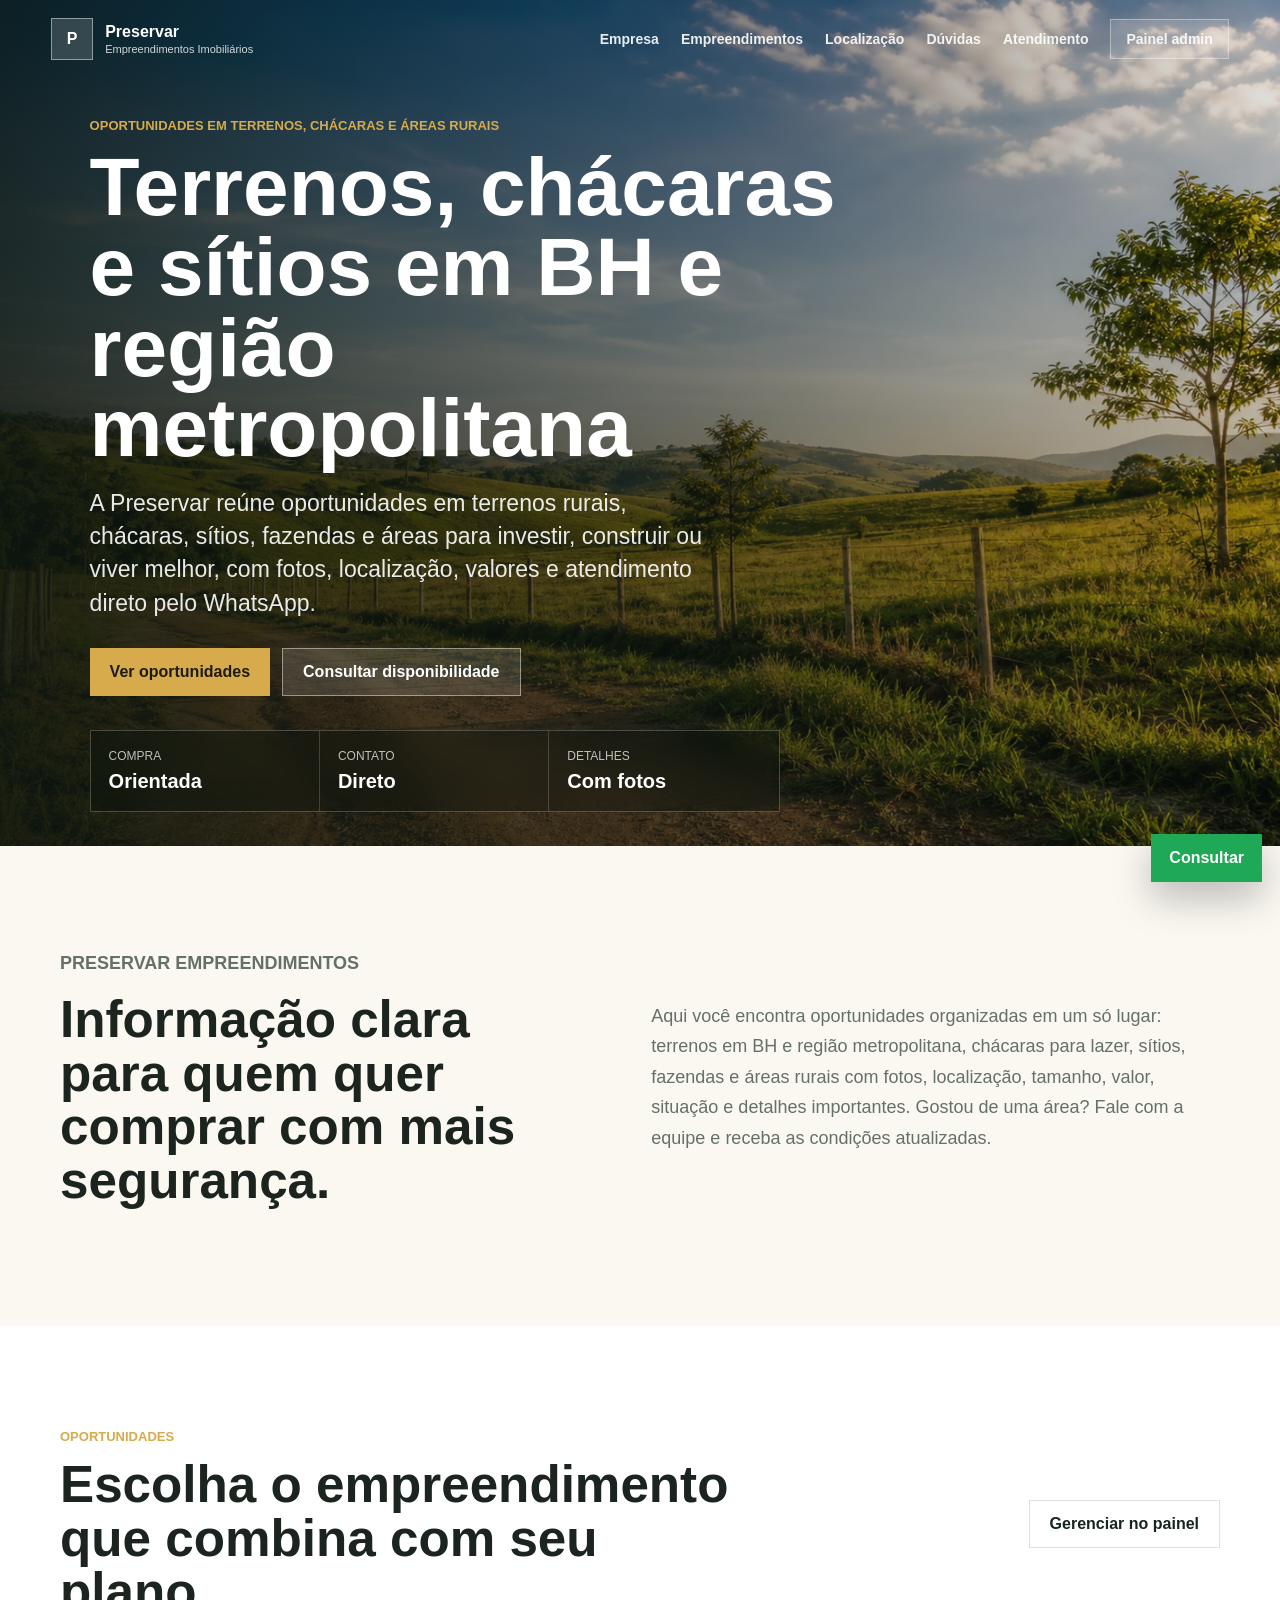
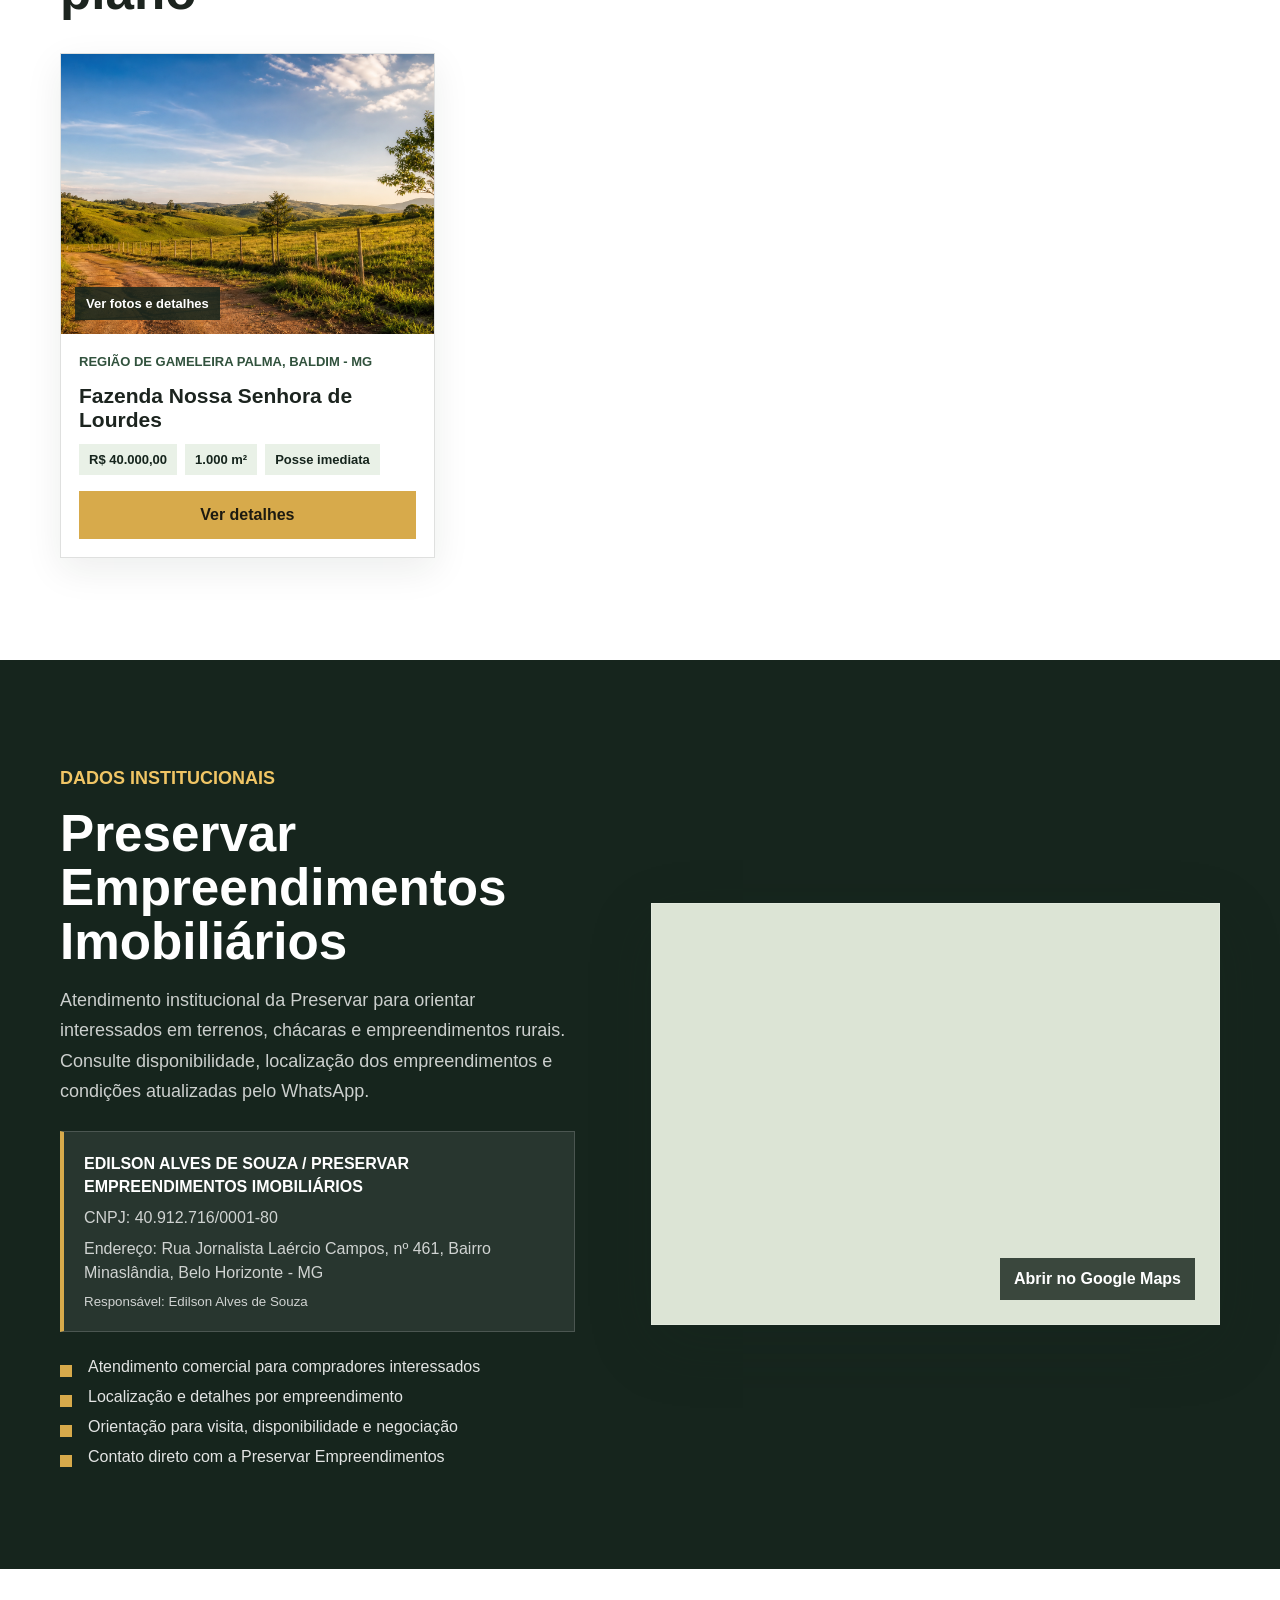
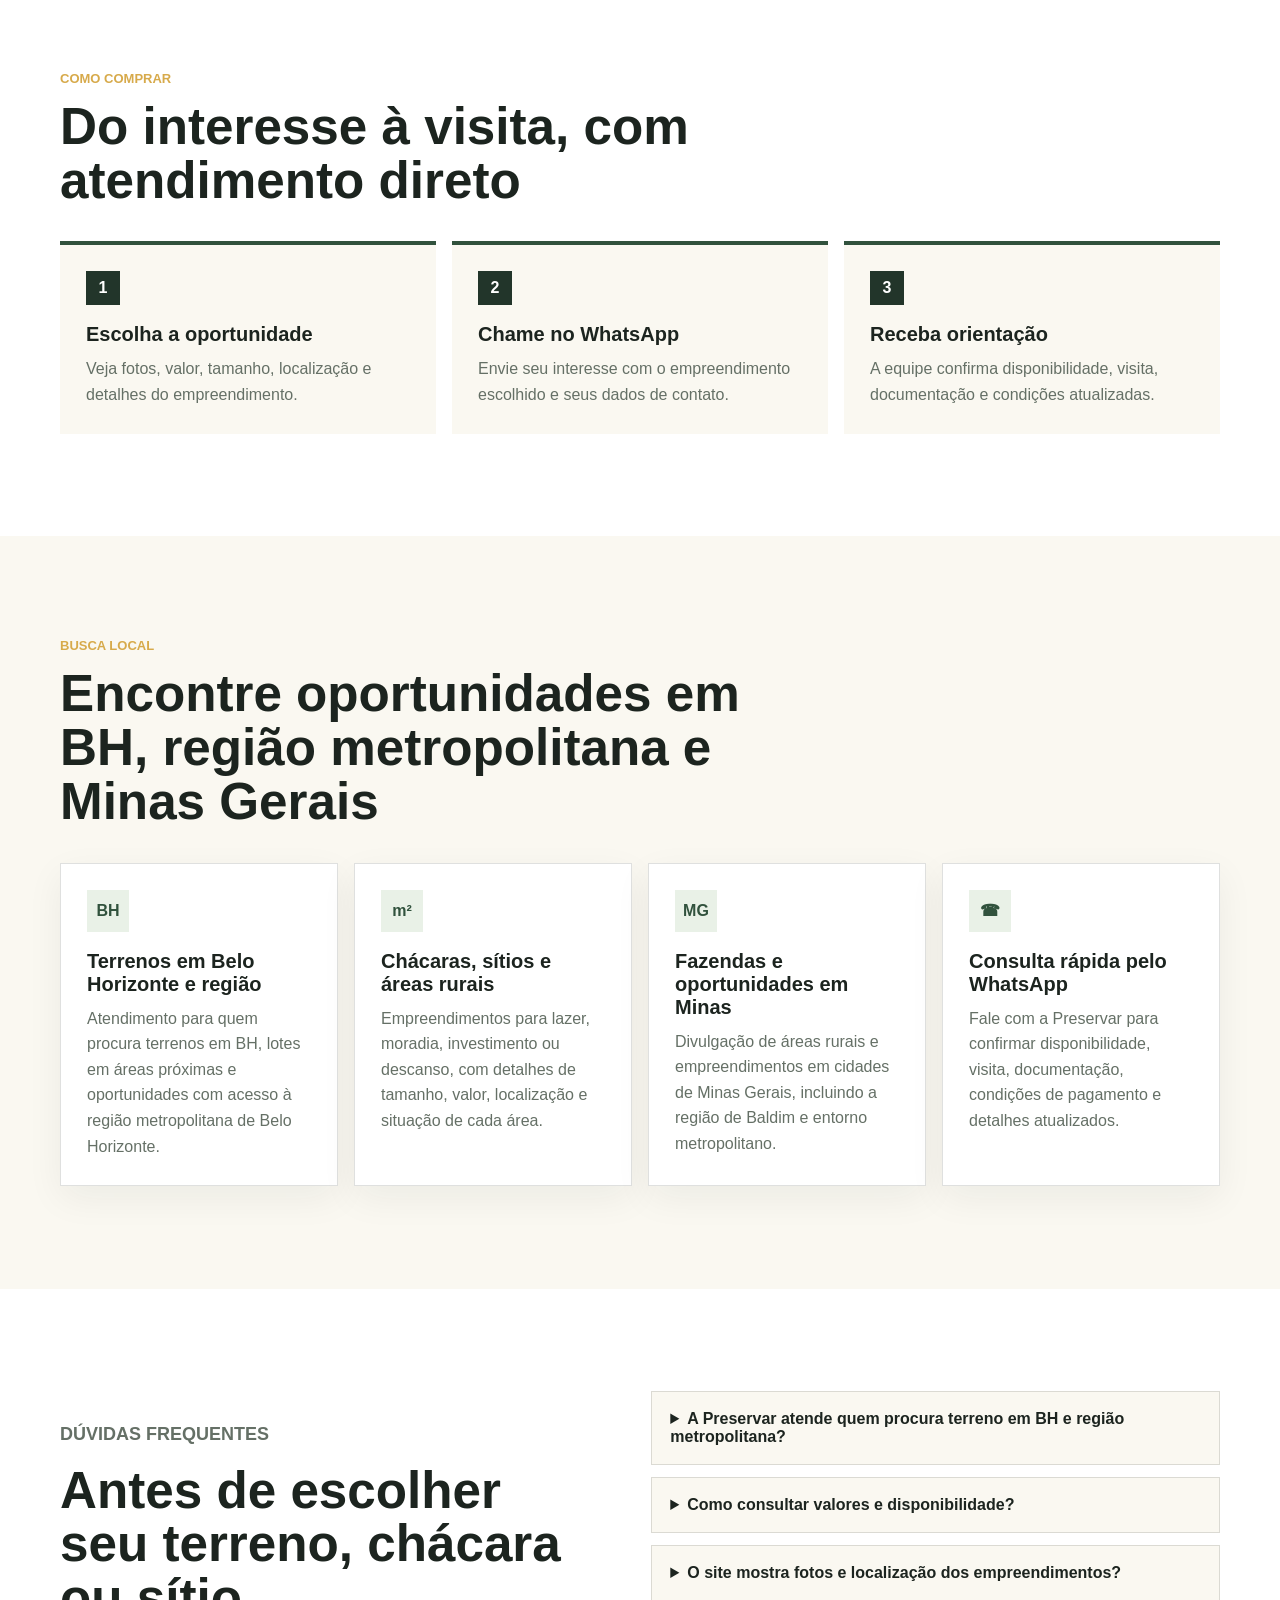
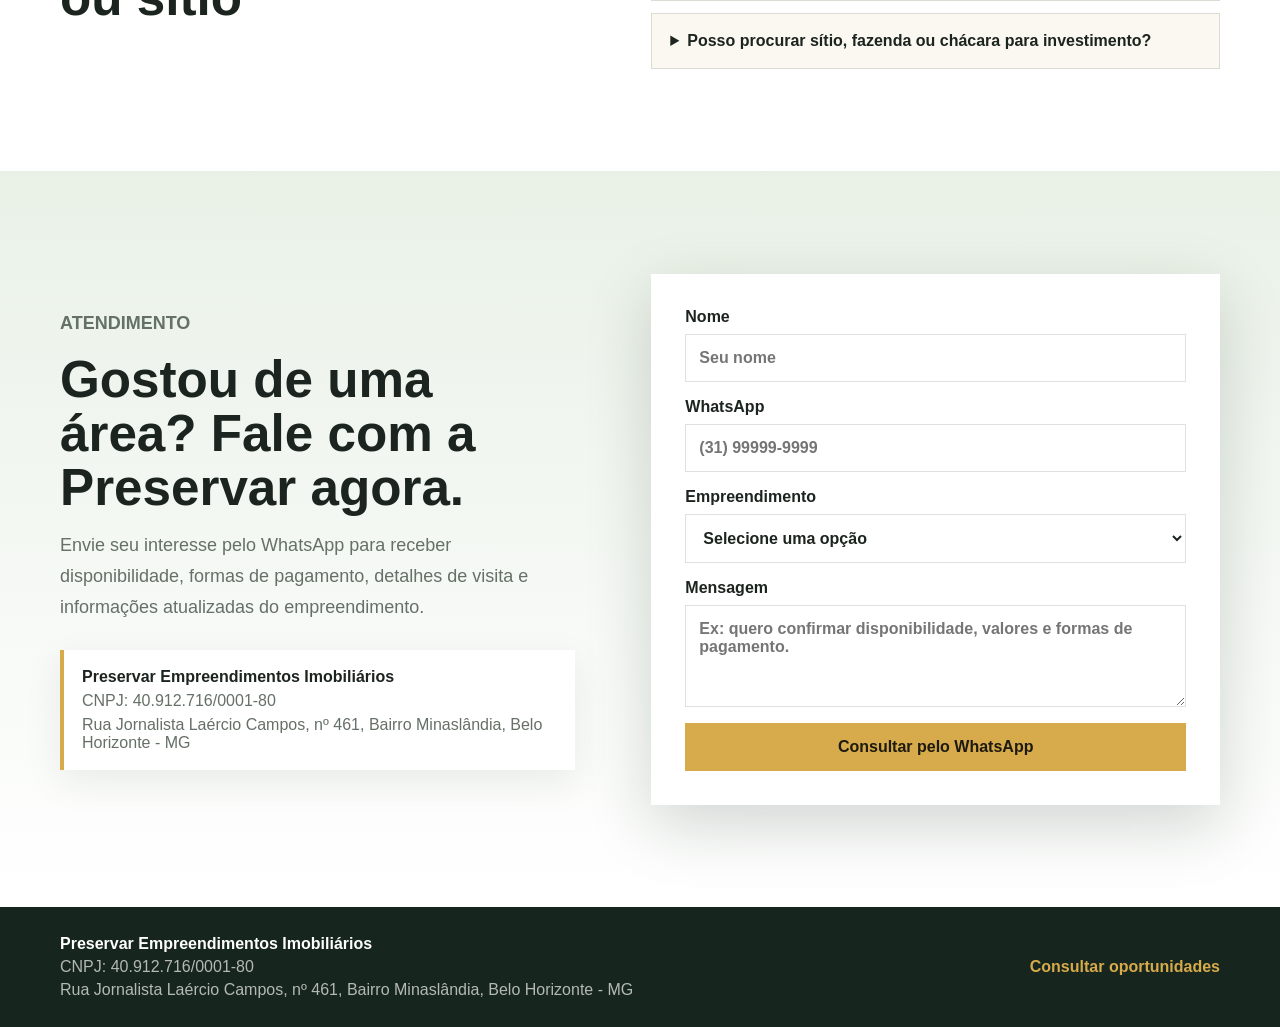
<file: index.html>
<!doctype html>
<html lang="pt-BR">
  <head>
    <meta charset="utf-8" />
    <meta name="viewport" content="width=device-width, initial-scale=1" />
    <title>Terrenos, Chácaras e Sítios em BH e Região | Preservar Empreendimentos</title>
    <meta
      name="description"
      content="Terrenos, chácaras, sítios e áreas rurais em Belo Horizonte e região metropolitana. Veja oportunidades da Preservar Empreendimentos com fotos, valores, localização e atendimento pelo WhatsApp."
    />
    <meta
      name="keywords"
      content="terrenos em BH, chácaras em BH, sítios em BH, fazendas em Minas Gerais, terrenos região metropolitana BH, chácaras região metropolitana, terrenos rurais, Preservar Empreendimentos"
    />
    <meta name="robots" content="index, follow" />
    <meta name="author" content="Preservar Empreendimentos Imobiliários" />
    <meta property="og:type" content="website" />
    <meta property="og:locale" content="pt_BR" />
    <meta property="og:title" content="Terrenos, Chácaras e Sítios em BH e Região | Preservar" />
    <meta
      property="og:description"
      content="Conheça oportunidades em terrenos, chácaras, sítios e áreas rurais na região de Belo Horizonte e região metropolitana."
    />
    <meta property="og:image" content="assets/hero-terrenos-baldim.png" />
    <meta name="twitter:card" content="summary_large_image" />
    <meta name="twitter:title" content="Terrenos, Chácaras e Sítios em BH e Região | Preservar" />
    <meta
      name="twitter:description"
      content="Oportunidades rurais com fotos, localização, valores e atendimento direto pelo WhatsApp."
    />
    <meta name="theme-color" content="#22352a" />
    <link rel="preload" as="image" href="assets/hero-terrenos-baldim.png" />
    <link rel="stylesheet" href="styles.css" />
    <script type="application/ld+json">
      {
        "@context": "https://schema.org",
        "@type": "RealEstateAgent",
        "name": "Preservar Empreendimentos Imobiliários",
        "legalName": "EDILSON ALVES DE SOUZA / PRESERVAR EMPREENDIMENTOS IMOBILIÁRIOS",
        "taxID": "40.912.716/0001-80",
        "description": "Atendimento para compradores interessados em terrenos, chácaras, sítios, fazendas e áreas rurais em Belo Horizonte, região metropolitana de BH e Minas Gerais.",
        "image": "assets/hero-terrenos-baldim.png",
        "address": {
          "@type": "PostalAddress",
          "streetAddress": "Rua Jornalista Laércio Campos, 461",
          "addressLocality": "Belo Horizonte",
          "addressRegion": "MG",
          "addressCountry": "BR"
        },
        "areaServed": [
          "Belo Horizonte",
          "Região Metropolitana de Belo Horizonte",
          "Minas Gerais",
          "Baldim",
          "Santa Luzia"
        ],
        "knowsAbout": [
          "Terrenos rurais",
          "Chácaras",
          "Sítios",
          "Fazendas",
          "Empreendimentos imobiliários"
        ]
      }
    </script>
    <script type="application/ld+json">
      {
        "@context": "https://schema.org",
        "@type": "FAQPage",
        "mainEntity": [
          {
            "@type": "Question",
            "name": "A Preservar atende compradores de terrenos em BH e região metropolitana?",
            "acceptedAnswer": {
              "@type": "Answer",
              "text": "Sim. A Preservar orienta interessados em terrenos, chácaras, sítios e áreas rurais em Belo Horizonte, região metropolitana e cidades de Minas Gerais."
            }
          },
          {
            "@type": "Question",
            "name": "Como consultar valores e disponibilidade dos empreendimentos?",
            "acceptedAnswer": {
              "@type": "Answer",
              "text": "O comprador pode escolher um empreendimento no site e enviar uma mensagem pelo WhatsApp para receber disponibilidade, valores, formas de pagamento e orientação para visita."
            }
          },
          {
            "@type": "Question",
            "name": "O site mostra fotos e localização dos empreendimentos?",
            "acceptedAnswer": {
              "@type": "Answer",
              "text": "Sim. Cada empreendimento pode apresentar fotos, localização, valor, tamanho, situação, detalhes e link do mapa."
            }
          }
        ]
      }
    </script>
  </head>
  <body>
    <header class="site-header" data-header>
      <a class="brand" href="#inicio" aria-label="Preservar Empreendimentos Imobiliários">
        <span class="brand-mark">P</span>
        <span>
          <strong>Preservar</strong>
          <small>Empreendimentos Imobiliários</small>
        </span>
      </a>

      <button
        class="menu-toggle"
        type="button"
        aria-label="Abrir menu"
        aria-controls="mainNav"
        aria-expanded="false"
        data-menu-toggle
      >
        <span></span>
        <span></span>
        <span></span>
      </button>

      <div class="nav-backdrop" data-menu-close></div>

      <nav class="nav" id="mainNav" aria-label="Navegação principal">
        <div class="nav-head">
          <span>Menu</span>
          <button class="nav-close" type="button" aria-label="Fechar menu" data-menu-close>×</button>
        </div>
        <a href="#empresa">Empresa</a>
        <a href="#empreendimentos">Empreendimentos</a>
        <a href="#localizacao">Localização</a>
        <a href="#duvidas">Dúvidas</a>
        <a href="#contato">Atendimento</a>
        <a class="nav-cta" href="admin.html">Painel admin</a>
      </nav>
    </header>

    <main>
      <section class="hero" id="inicio">
        <img
          class="hero-image"
          src="assets/hero-terrenos-baldim.png"
          alt="Terreno rural com estrada de terra e áreas verdes na região metropolitana de Belo Horizonte"
        />
        <div class="hero-shade"></div>
        <div class="hero-content">
          <p class="eyebrow">Oportunidades em terrenos, chácaras e áreas rurais</p>
          <h1>Terrenos, chácaras e sítios em BH e região metropolitana</h1>
          <p class="hero-copy">
            A Preservar reúne oportunidades em terrenos rurais, chácaras, sítios,
            fazendas e áreas para investir, construir ou viver melhor, com fotos,
            localização, valores e atendimento direto pelo WhatsApp.
          </p>

          <div class="hero-actions">
            <a class="button button-primary" href="#empreendimentos">Ver oportunidades</a>
            <a class="button button-secondary" href="#contato">Consultar disponibilidade</a>
          </div>

          <dl class="hero-stats" aria-label="Resumo institucional">
            <div>
              <dt>Compra</dt>
              <dd>Orientada</dd>
            </div>
            <div>
              <dt>Contato</dt>
              <dd>Direto</dd>
            </div>
            <div>
              <dt>Detalhes</dt>
              <dd>Com fotos</dd>
            </div>
          </dl>
        </div>
      </section>

      <section class="section intro" id="empresa">
        <div class="section-inner intro-grid">
          <div>
            <p class="section-kicker">Preservar Empreendimentos</p>
            <h2>Informação clara para quem quer comprar com mais segurança.</h2>
          </div>
          <p>
            Aqui você encontra oportunidades organizadas em um só lugar: terrenos em BH
            e região metropolitana, chácaras para lazer, sítios, fazendas e áreas rurais
            com fotos, localização, tamanho, valor, situação e detalhes importantes.
            Gostou de uma área? Fale com a equipe e receba as condições atualizadas.
          </p>
        </div>
      </section>

      <section class="section feature-band" id="empreendimentos">
        <div class="section-inner">
          <div class="section-heading">
            <div>
              <p class="section-kicker">Oportunidades</p>
              <h2>Escolha o empreendimento que combina com seu plano</h2>
            </div>
            <a class="button button-outline" href="admin.html">Gerenciar no painel</a>
          </div>

          <div class="enterprise-grid" id="enterpriseGrid" aria-live="polite"></div>
        </div>
      </section>

      <section class="section split" id="localizacao">
        <div class="section-inner split-grid">
          <div class="location-panel">
            <p class="section-kicker">Dados institucionais</p>
            <h2>Preservar Empreendimentos Imobiliários</h2>
            <p>
              Atendimento institucional da Preservar para orientar interessados em terrenos,
              chácaras e empreendimentos rurais. Consulte disponibilidade, localização dos
              empreendimentos e condições atualizadas pelo WhatsApp.
            </p>
            <div class="institutional-card">
              <strong>EDILSON ALVES DE SOUZA / PRESERVAR EMPREENDIMENTOS IMOBILIÁRIOS</strong>
              <span>CNPJ: 40.912.716/0001-80</span>
              <span>Endereço: Rua Jornalista Laércio Campos, nº 461, Bairro Minaslândia, Belo Horizonte - MG</span>
              <small>Responsável: Edilson Alves de Souza</small>
            </div>
            <ul class="check-list">
              <li>Atendimento comercial para compradores interessados</li>
              <li>Localização e detalhes por empreendimento</li>
              <li>Orientação para visita, disponibilidade e negociação</li>
              <li>Contato direto com a Preservar Empreendimentos</li>
            </ul>
          </div>

          <div class="map-card" aria-label="Mapa interativo da localização">
            <iframe
              title="Mapa da sede da Preservar Empreendimentos em Belo Horizonte - MG"
              loading="lazy"
              referrerpolicy="no-referrer-when-downgrade"
              src="https://www.google.com/maps?q=Rua%20Jornalista%20La%C3%A9rcio%20Campos%20461%20Minasl%C3%A2ndia%20Belo%20Horizonte%20MG&output=embed"
            ></iframe>
            <a
              class="map-action"
              href="https://www.google.com/maps/search/?api=1&query=Rua%20Jornalista%20La%C3%A9rcio%20Campos%20461%20Minasl%C3%A2ndia%20Belo%20Horizonte%20MG"
              target="_blank"
              rel="noopener"
            >
              Abrir no Google Maps
            </a>
          </div>
        </div>
      </section>

      <section class="section process">
        <div class="section-inner">
          <div class="section-heading compact">
            <p class="section-kicker">Como comprar</p>
            <h2>Do interesse à visita, com atendimento direto</h2>
          </div>

          <ol class="steps">
            <li>
              <span>1</span>
              <h3>Escolha a oportunidade</h3>
              <p>Veja fotos, valor, tamanho, localização e detalhes do empreendimento.</p>
            </li>
            <li>
              <span>2</span>
              <h3>Chame no WhatsApp</h3>
              <p>Envie seu interesse com o empreendimento escolhido e seus dados de contato.</p>
            </li>
            <li>
              <span>3</span>
              <h3>Receba orientação</h3>
              <p>A equipe confirma disponibilidade, visita, documentação e condições atualizadas.</p>
            </li>
          </ol>
        </div>
      </section>

      <section class="section seo-local" aria-labelledby="seoLocalTitle">
        <div class="section-inner">
          <div class="section-heading">
            <div>
              <p class="section-kicker">Busca local</p>
              <h2 id="seoLocalTitle">Encontre oportunidades em BH, região metropolitana e Minas Gerais</h2>
            </div>
          </div>

          <div class="feature-grid">
            <article class="feature-card">
              <span class="feature-icon" aria-hidden="true">BH</span>
              <h3>Terrenos em Belo Horizonte e região</h3>
              <p>
                Atendimento para quem procura terrenos em BH, lotes em áreas próximas e
                oportunidades com acesso à região metropolitana de Belo Horizonte.
              </p>
            </article>
            <article class="feature-card">
              <span class="feature-icon" aria-hidden="true">m²</span>
              <h3>Chácaras, sítios e áreas rurais</h3>
              <p>
                Empreendimentos para lazer, moradia, investimento ou descanso, com detalhes
                de tamanho, valor, localização e situação de cada área.
              </p>
            </article>
            <article class="feature-card">
              <span class="feature-icon" aria-hidden="true">MG</span>
              <h3>Fazendas e oportunidades em Minas</h3>
              <p>
                Divulgação de áreas rurais e empreendimentos em cidades de Minas Gerais,
                incluindo a região de Baldim e entorno metropolitano.
              </p>
            </article>
            <article class="feature-card">
              <span class="feature-icon" aria-hidden="true">☎</span>
              <h3>Consulta rápida pelo WhatsApp</h3>
              <p>
                Fale com a Preservar para confirmar disponibilidade, visita, documentação,
                condições de pagamento e detalhes atualizados.
              </p>
            </article>
          </div>
        </div>
      </section>

      <section class="section faq" id="duvidas">
        <div class="section-inner faq-grid">
          <div>
            <p class="section-kicker">Dúvidas frequentes</p>
            <h2>Antes de escolher seu terreno, chácara ou sítio</h2>
          </div>
          <div class="faq-list">
            <details>
              <summary>A Preservar atende quem procura terreno em BH e região metropolitana?</summary>
              <p>
                Sim. A Preservar atende compradores interessados em terrenos, chácaras,
                sítios, fazendas e áreas rurais em Belo Horizonte, região metropolitana e
                cidades de Minas Gerais.
              </p>
            </details>
            <details>
              <summary>Como consultar valores e disponibilidade?</summary>
              <p>
                Escolha um empreendimento no site e envie uma mensagem pelo WhatsApp. A
                equipe confirma disponibilidade, valores, formas de pagamento e detalhes
                para visita.
              </p>
            </details>
            <details>
              <summary>O site mostra fotos e localização dos empreendimentos?</summary>
              <p>
                Sim. Cada oportunidade pode mostrar fotos, mapa, tamanho, valor, situação,
                destaques e detalhes comerciais para facilitar sua decisão.
              </p>
            </details>
            <details>
              <summary>Posso procurar sítio, fazenda ou chácara para investimento?</summary>
              <p>
                Sim. O atendimento é voltado para quem busca áreas rurais para lazer,
                moradia, investimento, construção ou valorização patrimonial.
              </p>
            </details>
          </div>
        </div>
      </section>

      <section class="section contact-band" id="contato">
        <div class="section-inner contact-grid">
          <div class="contact-copy">
            <p class="section-kicker">Atendimento</p>
            <h2>Gostou de uma área? Fale com a Preservar agora.</h2>
            <p>
              Envie seu interesse pelo WhatsApp para receber disponibilidade, formas de
              pagamento, detalhes de visita e informações atualizadas do empreendimento.
            </p>
            <div class="company-box">
              <strong>Preservar Empreendimentos Imobiliários</strong>
              <span>CNPJ: 40.912.716/0001-80</span>
              <span>Rua Jornalista Laércio Campos, nº 461, Bairro Minaslândia, Belo Horizonte - MG</span>
            </div>
          </div>

          <form class="lead-form" id="leadForm">
            <label>
              Nome
              <input name="name" type="text" autocomplete="name" placeholder="Seu nome" required />
            </label>
            <label>
              WhatsApp
              <input name="phone" type="tel" autocomplete="tel" placeholder="(31) 99999-9999" required />
            </label>
            <label>
              Empreendimento
              <select name="enterprise" id="enterpriseSelect" required>
                <option value="">Selecione uma opção</option>
              </select>
            </label>
            <label>
              Mensagem
              <textarea name="message" rows="4" placeholder="Ex: quero confirmar disponibilidade, valores e formas de pagamento."></textarea>
            </label>
            <button class="button button-primary full" type="submit">Consultar pelo WhatsApp</button>
          </form>
        </div>
      </section>
    </main>

    <footer class="footer">
      <div class="footer-inner">
        <div>
          <strong>Preservar Empreendimentos Imobiliários</strong>
          <p>CNPJ: 40.912.716/0001-80</p>
          <p>Rua Jornalista Laércio Campos, nº 461, Bairro Minaslândia, Belo Horizonte - MG</p>
        </div>
        <a class="footer-whatsapp" data-whatsapp-link href="#contato">Consultar oportunidades</a>
      </div>
    </footer>

    <a class="floating-whatsapp" data-whatsapp-link href="#contato" aria-label="Falar no WhatsApp">
      Consultar
    </a>

    <div class="enterprise-modal" id="enterpriseModal" aria-hidden="true">
      <div class="modal-backdrop" data-close-modal></div>
      <section class="modal-panel" role="dialog" aria-modal="true" aria-labelledby="modalTitle">
        <button class="modal-close" type="button" data-close-modal aria-label="Fechar">×</button>
        <div class="modal-content" id="modalContent"></div>
      </section>
    </div>

    <script src="data.js"></script>
    <script src="script.js"></script>
  </body>
</html>
</file>
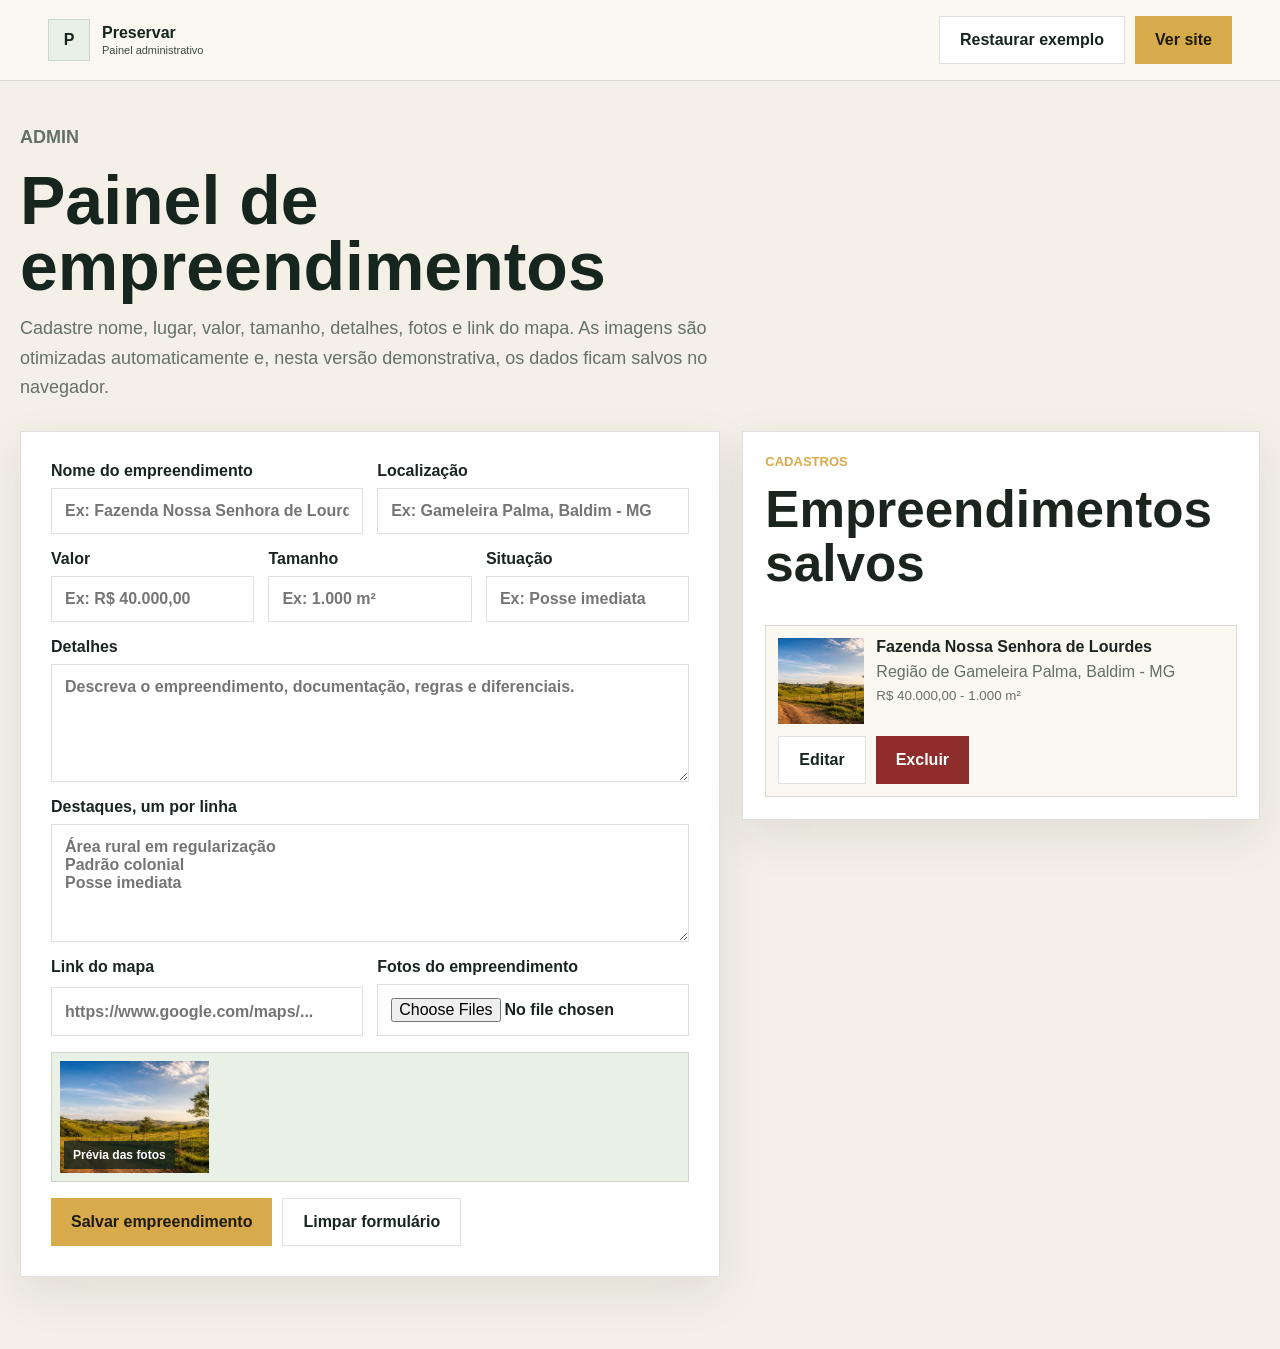
<file: admin.html>
<!doctype html>
<html lang="pt-BR">
  <head>
    <meta charset="utf-8" />
    <meta name="viewport" content="width=device-width, initial-scale=1" />
    <title>Painel Admin - Preservar Empreendimentos</title>
    <meta name="robots" content="noindex, nofollow" />
    <meta name="theme-color" content="#22352a" />
    <link rel="stylesheet" href="styles.css" />
  </head>
  <body class="admin-body">
    <header class="admin-topbar">
      <a class="brand dark" href="index.html" aria-label="Voltar para o site">
        <span class="brand-mark">P</span>
        <span>
          <strong>Preservar</strong>
          <small>Painel administrativo</small>
        </span>
      </a>
      <div class="admin-actions">
        <button class="button button-outline" type="button" id="resetData">Restaurar exemplo</button>
        <a class="button button-primary" href="index.html">Ver site</a>
      </div>
    </header>

    <main class="admin-shell">
      <section class="admin-hero">
        <p class="section-kicker">Admin</p>
        <h1>Painel de empreendimentos</h1>
        <p>
          Cadastre nome, lugar, valor, tamanho, detalhes, fotos e link do mapa. As imagens
          são otimizadas automaticamente e, nesta versão demonstrativa, os dados ficam
          salvos no navegador.
        </p>
      </section>

      <section class="admin-grid">
        <form class="admin-form" id="enterpriseForm">
          <input type="hidden" name="id" />

          <div class="form-row">
            <label>
              Nome do empreendimento
              <input name="name" type="text" placeholder="Ex: Fazenda Nossa Senhora de Lourdes" required />
            </label>
            <label>
              Localização
              <input name="location" type="text" placeholder="Ex: Gameleira Palma, Baldim - MG" required />
            </label>
          </div>

          <div class="form-row three">
            <label>
              Valor
              <input name="price" type="text" placeholder="Ex: R$ 40.000,00" required />
            </label>
            <label>
              Tamanho
              <input name="size" type="text" placeholder="Ex: 1.000 m²" required />
            </label>
            <label>
              Situação
              <input name="status" type="text" placeholder="Ex: Posse imediata" required />
            </label>
          </div>

          <label>
            Detalhes
            <textarea name="details" rows="5" placeholder="Descreva o empreendimento, documentação, regras e diferenciais." required></textarea>
          </label>

          <label>
            Destaques, um por linha
            <textarea name="bullets" rows="5" placeholder="Área rural em regularização&#10;Padrão colonial&#10;Posse imediata"></textarea>
          </label>

          <div class="form-row">
            <label>
              Link do mapa
              <input name="mapUrl" type="url" placeholder="https://www.google.com/maps/..." />
            </label>
            <label>
              Fotos do empreendimento
              <input name="imageFiles" type="file" accept="image/*" multiple />
            </label>
          </div>

          <div class="image-preview" id="imagePreview">
            <div class="preview-grid"></div>
            <span>Prévia das fotos</span>
          </div>

          <div class="admin-form-actions">
            <button class="button button-primary" type="submit">Salvar empreendimento</button>
            <button class="button button-outline" type="button" id="clearForm">Limpar formulário</button>
          </div>
        </form>

        <aside class="admin-list-panel">
          <div class="section-heading compact">
            <p class="section-kicker">Cadastros</p>
            <h2>Empreendimentos salvos</h2>
          </div>
          <div class="admin-list" id="adminList"></div>
        </aside>
      </section>
    </main>

    <script src="data.js"></script>
    <script src="admin.js"></script>
  </body>
</html>
</file>
<file: styles.css>
:root {
  --green-900: #16251d;
  --green-800: #22352a;
  --green-700: #31523d;
  --green-100: #e9f1e7;
  --leaf: #6f9d52;
  --gold: #d7aa4b;
  --earth: #8a6748;
  --cream: #faf8f1;
  --paper: #ffffff;
  --ink: #1c241f;
  --muted: #657066;
  --line: rgba(28, 36, 31, 0.14);
  --shadow: 0 20px 60px rgba(22, 37, 29, 0.18);
}

* {
  box-sizing: border-box;
}

html {
  scroll-behavior: smooth;
  -webkit-text-size-adjust: 100%;
}

body {
  margin: 0;
  font-family: Arial, Helvetica, sans-serif;
  color: var(--ink);
  background: var(--cream);
  overflow-x: hidden;
}

body.modal-open {
  overflow: hidden;
}

body.menu-open {
  overflow: hidden;
}

a {
  color: inherit;
  text-decoration: none;
}

img {
  display: block;
  max-width: 100%;
}

.site-header {
  position: fixed;
  z-index: 20;
  top: 0;
  left: 0;
  right: 0;
  display: flex;
  align-items: center;
  justify-content: space-between;
  gap: 24px;
  padding: 18px clamp(18px, 4vw, 54px);
  color: #fff;
  transition: background 180ms ease, box-shadow 180ms ease, padding 180ms ease;
}

.site-header.is-scrolled {
  padding-block: 12px;
  background: rgba(22, 37, 29, 0.95);
  box-shadow: 0 12px 40px rgba(0, 0, 0, 0.22);
}

.brand {
  display: inline-flex;
  align-items: center;
  gap: 12px;
  min-width: 220px;
}

.brand-mark {
  display: grid;
  place-items: center;
  width: 42px;
  height: 42px;
  border: 1px solid rgba(255, 255, 255, 0.45);
  background: rgba(255, 255, 255, 0.16);
  font-weight: 800;
}

.brand strong,
.brand small {
  display: block;
}

.brand small {
  margin-top: 2px;
  font-size: 11px;
  opacity: 0.82;
}

.nav {
  display: flex;
  align-items: center;
  gap: 22px;
  font-size: 14px;
  font-weight: 700;
  min-width: 0;
}

.nav a {
  opacity: 0.9;
}

.nav a:hover {
  opacity: 1;
}

.nav-cta {
  padding: 11px 15px;
  border: 1px solid rgba(255, 255, 255, 0.4);
  background: rgba(255, 255, 255, 0.14);
}

.menu-toggle,
.nav-head,
.nav-backdrop {
  display: none;
}

.menu-toggle {
  position: relative;
  width: 46px;
  height: 46px;
  border: 1px solid rgba(255, 255, 255, 0.34);
  background: rgba(255, 255, 255, 0.14);
  color: #fff;
  cursor: pointer;
  touch-action: manipulation;
}

.menu-toggle span {
  position: absolute;
  left: 12px;
  right: 12px;
  height: 2px;
  background: currentColor;
  transition: transform 180ms ease, opacity 180ms ease, top 180ms ease;
}

.menu-toggle span:nth-child(1) {
  top: 14px;
}

.menu-toggle span:nth-child(2) {
  top: 21px;
}

.menu-toggle span:nth-child(3) {
  top: 28px;
}

body.menu-open .menu-toggle span:nth-child(1) {
  top: 21px;
  transform: rotate(45deg);
}

body.menu-open .menu-toggle span:nth-child(2) {
  opacity: 0;
}

body.menu-open .menu-toggle span:nth-child(3) {
  top: 21px;
  transform: rotate(-45deg);
}

.hero {
  position: relative;
  min-height: 94vh;
  display: flex;
  align-items: center;
  overflow: hidden;
  color: #fff;
}

.hero-image,
.hero-shade {
  position: absolute;
  inset: 0;
  width: 100%;
  height: 100%;
}

.hero-image {
  object-fit: cover;
}

.hero-shade {
  background:
    linear-gradient(90deg, rgba(12, 22, 16, 0.86), rgba(12, 22, 16, 0.45) 54%, rgba(12, 22, 16, 0.08)),
    linear-gradient(0deg, rgba(12, 22, 16, 0.42), rgba(12, 22, 16, 0));
}

.hero-content {
  position: relative;
  z-index: 1;
  width: min(760px, calc(100% - 36px));
  margin-left: clamp(18px, 7vw, 92px);
  padding-top: 84px;
}

.eyebrow,
.section-kicker {
  margin: 0 0 14px;
  color: var(--gold);
  font-size: 13px;
  font-weight: 800;
  letter-spacing: 0;
  text-transform: uppercase;
}

h1,
h2,
h3,
p {
  margin-top: 0;
}

h1 {
  max-width: 760px;
  margin-bottom: 18px;
  font-size: clamp(42px, 7vw, 82px);
  line-height: 0.98;
  letter-spacing: 0;
}

h2 {
  margin-bottom: 16px;
  font-size: clamp(30px, 4vw, 52px);
  line-height: 1.05;
  letter-spacing: 0;
}

h3 {
  margin-bottom: 10px;
  font-size: 20px;
}

.hero-copy {
  max-width: 620px;
  margin-bottom: 28px;
  font-size: clamp(18px, 2vw, 23px);
  line-height: 1.45;
  color: rgba(255, 255, 255, 0.9);
}

.hero-actions,
.footer-inner,
.section-heading {
  display: flex;
  align-items: center;
}

.hero-actions {
  flex-wrap: wrap;
  gap: 12px;
  margin-bottom: 34px;
}

.button {
  display: inline-flex;
  min-height: 48px;
  align-items: center;
  justify-content: center;
  border: 0;
  padding: 14px 20px;
  font: inherit;
  font-weight: 800;
  cursor: pointer;
  text-align: center;
  touch-action: manipulation;
}

.button-primary {
  background: var(--gold);
  color: #1d1a10;
}

.button-secondary {
  border: 1px solid rgba(255, 255, 255, 0.45);
  background: rgba(255, 255, 255, 0.12);
  color: #fff;
}

.button-outline {
  border: 1px solid var(--line);
  background: #fff;
  color: var(--green-900);
}

.button-danger {
  background: #8f2d2d;
  color: #fff;
}

.full {
  width: 100%;
}

.hero-stats {
  display: grid;
  grid-template-columns: repeat(3, minmax(0, 1fr));
  width: min(690px, 100%);
  margin: 0;
  border: 1px solid rgba(255, 255, 255, 0.22);
  background: rgba(10, 18, 13, 0.38);
  backdrop-filter: blur(14px);
}

.hero-stats div {
  padding: 18px;
  border-right: 1px solid rgba(255, 255, 255, 0.18);
}

.hero-stats div:last-child {
  border-right: 0;
}

.hero-stats dt {
  margin-bottom: 7px;
  font-size: 12px;
  color: rgba(255, 255, 255, 0.72);
  text-transform: uppercase;
}

.hero-stats dd {
  margin: 0;
  font-size: 20px;
  font-weight: 900;
}

.section {
  padding: clamp(58px, 8vw, 104px) 0;
}

.section-inner {
  width: min(1160px, calc(100% - 36px));
  margin: 0 auto;
}

.intro-grid,
.split-grid,
.contact-grid,
.faq-grid {
  display: grid;
  grid-template-columns: minmax(0, 0.95fr) minmax(0, 1.05fr);
  gap: clamp(30px, 6vw, 78px);
  align-items: center;
}

.intro p,
.location-panel p,
.contact-copy p,
.faq p {
  color: var(--muted);
  font-size: 18px;
  line-height: 1.7;
}

.feature-band {
  background: #fff;
}

.section-heading {
  justify-content: space-between;
  gap: 24px;
  margin-bottom: 34px;
}

.section-heading h2 {
  max-width: 680px;
  margin-bottom: 0;
}

.compact {
  display: block;
  max-width: 760px;
}

.feature-grid {
  display: grid;
  grid-template-columns: repeat(4, minmax(0, 1fr));
  gap: 16px;
}

.enterprise-grid {
  display: grid;
  grid-template-columns: repeat(3, minmax(0, 1fr));
  gap: 18px;
}

.enterprise-card {
  display: grid;
  grid-template-rows: auto 1fr;
  overflow: hidden;
  border: 1px solid var(--line);
  background: var(--paper);
  box-shadow: 0 12px 35px rgba(22, 37, 29, 0.08);
}

.enterprise-card img {
  width: 100%;
  aspect-ratio: 4 / 3;
  object-fit: cover;
  background: var(--green-100);
}

.enterprise-cover {
  position: relative;
  display: block;
  width: 100%;
  border: 0;
  padding: 0;
  background: transparent;
  cursor: pointer;
  text-align: left;
}

.enterprise-cover span {
  position: absolute;
  left: 14px;
  bottom: 14px;
  padding: 9px 11px;
  background: rgba(22, 37, 29, 0.86);
  color: #fff;
  font-size: 13px;
  font-weight: 900;
}

.enterprise-card-body {
  display: grid;
  align-content: start;
  gap: 12px;
  padding: 18px;
}

.enterprise-card-body h3,
.enterprise-card-body p {
  margin: 0;
}

.enterprise-card-body p {
  color: var(--muted);
  line-height: 1.55;
}

.enterprise-card-body h3 {
  font-size: 21px;
  line-height: 1.15;
}

.enterprise-location {
  color: var(--green-700) !important;
  font-size: 13px;
  font-weight: 900;
  text-transform: uppercase;
}

.enterprise-meta {
  display: flex;
  flex-wrap: wrap;
  gap: 8px;
}

.enterprise-meta span {
  padding: 8px 10px;
  background: var(--green-100);
  color: var(--green-900);
  font-size: 13px;
  font-weight: 900;
}

.enterprise-card ul {
  display: grid;
  gap: 8px;
  margin: 0;
  padding-left: 18px;
  color: var(--muted);
  line-height: 1.45;
}

.enterprise-actions {
  display: flex;
  flex-wrap: wrap;
  align-items: center;
  gap: 14px;
  margin-top: 4px;
}

.enterprise-actions .button {
  width: 100%;
}

.text-link {
  color: var(--green-700);
  font-weight: 900;
  text-decoration: underline;
  text-underline-offset: 4px;
}

.empty-state {
  grid-column: 1 / -1;
  margin: 0;
  padding: 22px;
  border: 1px dashed var(--line);
  background: #fff;
  color: var(--muted);
}

.feature-card {
  padding: 26px;
  border: 1px solid var(--line);
  background: var(--paper);
  box-shadow: 0 12px 35px rgba(22, 37, 29, 0.06);
}

.feature-icon {
  display: grid;
  place-items: center;
  width: 42px;
  height: 42px;
  margin-bottom: 18px;
  background: var(--green-100);
  color: var(--green-700);
  font-weight: 900;
}

.feature-card p,
.steps p {
  margin-bottom: 0;
  color: var(--muted);
  line-height: 1.6;
}

.split {
  background: var(--green-900);
  color: #fff;
}

.split .section-kicker {
  color: #f0c565;
}

.split p {
  color: rgba(255, 255, 255, 0.78);
}

.check-list {
  display: grid;
  gap: 12px;
  margin: 26px 0 0;
  padding: 0;
  list-style: none;
}

.check-list li {
  position: relative;
  padding-left: 28px;
  color: rgba(255, 255, 255, 0.88);
}

.check-list li::before {
  content: "";
  position: absolute;
  left: 0;
  top: 7px;
  width: 12px;
  height: 12px;
  background: var(--gold);
}

.institutional-card {
  display: grid;
  gap: 8px;
  margin-top: 24px;
  padding: 20px;
  border: 1px solid rgba(255, 255, 255, 0.16);
  border-left: 4px solid var(--gold);
  background: rgba(255, 255, 255, 0.08);
  color: #fff;
}

.institutional-card strong,
.institutional-card span,
.institutional-card small {
  display: block;
  line-height: 1.45;
}

.institutional-card strong {
  font-size: 16px;
}

.institutional-card span,
.institutional-card small {
  color: rgba(255, 255, 255, 0.78);
}

.map-card {
  position: relative;
  overflow: hidden;
  border: 1px solid rgba(255, 255, 255, 0.18);
  min-height: 420px;
  background: #dce4d5;
  box-shadow: var(--shadow);
}

.map-card iframe {
  display: block;
  width: 100%;
  height: 420px;
  border: 0;
}

.map-action {
  position: absolute;
  right: 24px;
  bottom: 24px;
  padding: 12px 14px;
  background: rgba(22, 37, 29, 0.82);
  color: #fff;
  font-weight: 800;
}

.process {
  background: #fff;
}

.steps {
  display: grid;
  grid-template-columns: repeat(3, minmax(0, 1fr));
  gap: 16px;
  margin: 34px 0 0;
  padding: 0;
  list-style: none;
  counter-reset: item;
}

.steps li {
  padding: 26px;
  border-top: 4px solid var(--green-700);
  background: var(--cream);
}

.steps span {
  display: inline-grid;
  place-items: center;
  width: 34px;
  height: 34px;
  margin-bottom: 18px;
  background: var(--green-800);
  color: #fff;
  font-weight: 900;
}

.contact-band {
  background: linear-gradient(180deg, var(--green-100), #fff);
}

.company-box {
  display: grid;
  gap: 6px;
  margin-top: 28px;
  padding: 18px;
  border-left: 4px solid var(--gold);
  background: #fff;
  box-shadow: 0 12px 35px rgba(22, 37, 29, 0.08);
}

.company-box span {
  color: var(--muted);
}

.lead-form {
  display: grid;
  gap: 16px;
  padding: clamp(22px, 4vw, 34px);
  background: #fff;
  box-shadow: var(--shadow);
}

.lead-form label {
  display: grid;
  gap: 8px;
  font-weight: 800;
}

.lead-form input,
.lead-form select,
.lead-form textarea {
  width: 100%;
  border: 1px solid var(--line);
  padding: 14px 13px;
  color: var(--ink);
  background: #fff;
  font: inherit;
  font-size: 16px;
}

.lead-form input:focus,
.lead-form select:focus,
.lead-form textarea:focus {
  outline: 3px solid rgba(215, 170, 75, 0.28);
  border-color: var(--gold);
}

.form-note {
  margin: 0;
  color: var(--muted);
  font-size: 13px;
  line-height: 1.5;
}

.faq {
  background: #fff;
}

.faq-list {
  display: grid;
  gap: 12px;
}

details {
  border: 1px solid var(--line);
  background: var(--cream);
}

summary {
  padding: 18px;
  cursor: pointer;
  font-weight: 900;
}

details p {
  margin: 0;
  padding: 0 18px 18px;
}

.footer {
  padding: 28px 0;
  background: var(--green-900);
  color: #fff;
}

.footer-inner {
  width: min(1160px, calc(100% - 36px));
  margin: 0 auto;
  justify-content: space-between;
  gap: 20px;
}

.footer p {
  margin: 5px 0 0;
  color: rgba(255, 255, 255, 0.68);
}

.footer-whatsapp {
  font-weight: 900;
  color: var(--gold);
}

.floating-whatsapp {
  position: fixed;
  z-index: 30;
  right: max(18px, env(safe-area-inset-right));
  bottom: max(18px, env(safe-area-inset-bottom));
  display: inline-flex;
  align-items: center;
  justify-content: center;
  min-height: 48px;
  padding: 0 18px;
  background: #1fa855;
  color: #fff;
  font-weight: 900;
  box-shadow: 0 16px 38px rgba(0, 0, 0, 0.25);
}

.enterprise-modal {
  position: fixed;
  z-index: 80;
  inset: 0;
  display: none;
  padding: 20px;
}

.enterprise-modal[aria-hidden="false"] {
  display: block;
}

.modal-backdrop {
  position: absolute;
  inset: 0;
  background: rgba(12, 22, 16, 0.72);
  backdrop-filter: blur(8px);
}

.modal-panel {
  position: relative;
  z-index: 1;
  width: min(1120px, 100%);
  max-height: calc(100vh - 40px);
  max-height: calc(100dvh - 40px);
  margin: 0 auto;
  overflow: auto;
  -webkit-overflow-scrolling: touch;
  background: #fff;
  border-radius: 18px;
  box-shadow: 0 30px 90px rgba(0, 0, 0, 0.32);
}

.modal-close {
  position: sticky;
  z-index: 2;
  top: 12px;
  float: right;
  display: grid;
  place-items: center;
  width: 42px;
  height: 42px;
  margin: 12px 12px -54px 0;
  border: 0;
  border-radius: 50%;
  background: rgba(22, 37, 29, 0.9);
  color: #fff;
  font-size: 28px;
  line-height: 1;
  cursor: pointer;
}

.modal-content {
  display: grid;
  grid-template-columns: minmax(0, 1.06fr) minmax(340px, 0.94fr);
  min-height: 620px;
}

.modal-gallery {
  display: grid;
  grid-template-rows: minmax(360px, 1fr) auto;
  min-height: 620px;
  background: #0f1914;
}

.gallery-main {
  width: 100%;
  height: 100%;
  min-height: 360px;
  object-fit: cover;
}

.gallery-thumbs {
  display: grid;
  grid-template-columns: repeat(5, minmax(0, 1fr));
  gap: 10px;
  padding: 12px;
  background: rgba(15, 25, 20, 0.98);
}

.gallery-thumb {
  overflow: hidden;
  border: 2px solid rgba(255, 255, 255, 0.1);
  border-radius: 10px;
  padding: 0;
  background: transparent;
  cursor: pointer;
  opacity: 0.7;
  transition: border-color 160ms ease, opacity 160ms ease, transform 160ms ease;
}

.gallery-thumb.is-active {
  border-color: var(--gold);
  opacity: 1;
  transform: translateY(-1px);
}

.gallery-thumb img {
  width: 100%;
  aspect-ratio: 1 / 1;
  object-fit: cover;
}

.modal-details {
  display: grid;
  align-content: start;
  gap: 20px;
  padding: clamp(24px, 4vw, 42px);
}

.modal-details h2,
.modal-details p {
  margin: 0;
}

.modal-details p {
  color: var(--muted);
  line-height: 1.65;
}

.modal-summary {
  display: grid;
  grid-template-columns: repeat(3, minmax(0, 1fr));
  gap: 10px;
}

.modal-summary div {
  padding: 14px;
  border: 1px solid var(--line);
  background: var(--green-100);
}

.modal-summary small,
.modal-summary strong {
  display: block;
}

.modal-summary small {
  margin-bottom: 5px;
  color: var(--muted);
  font-size: 11px;
  font-weight: 900;
  text-transform: uppercase;
}

.modal-summary strong {
  color: var(--green-900);
  font-size: 15px;
  line-height: 1.25;
}

.modal-bullets {
  display: grid;
  gap: 10px;
  margin: 0;
  padding: 16px 18px 16px 36px;
  border: 1px solid var(--line);
  background: #fff;
  color: var(--muted);
}

.modal-contact {
  display: grid;
  gap: 16px;
  margin-top: 8px;
  padding: 22px;
  background: linear-gradient(180deg, #fff, var(--cream));
  border: 1px solid var(--line);
  box-shadow: 0 14px 35px rgba(22, 37, 29, 0.08);
}

.modal-contact h3 {
  margin-bottom: 0;
}

.modal-contact-head {
  display: grid;
  grid-template-columns: auto minmax(0, 1fr);
  gap: 12px;
  align-items: center;
}

.modal-contact-head > span {
  display: grid;
  place-items: center;
  min-width: 72px;
  min-height: 42px;
  padding: 0 10px;
  background: #1fa855;
  color: #fff;
  font-size: 12px;
  font-weight: 900;
}

.modal-contact-head p {
  margin-top: 4px;
  font-size: 14px;
}

.modal-lead-form {
  display: grid;
  gap: 12px;
}

.modal-lead-form input,
.modal-lead-form textarea {
  width: 100%;
  border: 1px solid var(--line);
  padding: 14px;
  background: #fff;
  color: var(--ink);
  font: inherit;
  font-size: 16px;
}

.modal-actions {
  display: flex;
  flex-wrap: wrap;
  gap: 10px;
}

.admin-body {
  background: #f4f0e7;
}

.admin-topbar {
  position: sticky;
  z-index: 10;
  top: 0;
  display: flex;
  align-items: center;
  justify-content: space-between;
  gap: 18px;
  padding: 16px clamp(18px, 4vw, 48px);
  border-bottom: 1px solid var(--line);
  background: rgba(250, 248, 241, 0.94);
  backdrop-filter: blur(14px);
}

.brand.dark {
  color: var(--green-900);
}

.brand.dark .brand-mark {
  border-color: var(--line);
  background: var(--green-100);
}

.admin-actions,
.admin-form-actions,
.admin-item-actions {
  display: flex;
  flex-wrap: wrap;
  gap: 10px;
}

.admin-shell {
  width: min(1240px, calc(100% - 36px));
  margin: 0 auto;
  padding: 42px 0 72px;
}

.admin-hero {
  max-width: 760px;
  margin-bottom: 28px;
}

.admin-hero h1 {
  margin-bottom: 14px;
  color: var(--green-900);
  font-size: clamp(38px, 6vw, 68px);
}

.admin-hero p {
  color: var(--muted);
  font-size: 18px;
  line-height: 1.65;
}

.admin-grid {
  display: grid;
  grid-template-columns: minmax(0, 1.15fr) minmax(320px, 0.85fr);
  gap: 22px;
  align-items: start;
}

.admin-form,
.admin-list-panel {
  border: 1px solid var(--line);
  background: #fff;
  box-shadow: 0 16px 45px rgba(22, 37, 29, 0.09);
}

.admin-form {
  display: grid;
  gap: 16px;
  padding: clamp(20px, 3vw, 30px);
}

.form-row {
  display: grid;
  grid-template-columns: repeat(2, minmax(0, 1fr));
  gap: 14px;
}

.form-row.three {
  grid-template-columns: repeat(3, minmax(0, 1fr));
}

.admin-form label {
  display: grid;
  gap: 8px;
  font-weight: 900;
}

.admin-form input,
.admin-form textarea {
  width: 100%;
  border: 1px solid var(--line);
  padding: 13px;
  color: var(--ink);
  background: #fff;
  font: inherit;
  font-size: 16px;
}

.admin-form input:focus,
.admin-form textarea:focus {
  outline: 3px solid rgba(215, 170, 75, 0.28);
  border-color: var(--gold);
}

.image-preview {
  position: relative;
  overflow: hidden;
  border: 1px solid var(--line);
  background: var(--green-100);
}

.preview-grid {
  display: grid;
  grid-template-columns: repeat(4, minmax(0, 1fr));
  gap: 8px;
  padding: 8px;
}

.preview-grid img {
  width: 100%;
  aspect-ratio: 4 / 3;
  object-fit: cover;
}

.image-preview span {
  position: absolute;
  left: 12px;
  bottom: 12px;
  padding: 7px 9px;
  background: rgba(22, 37, 29, 0.82);
  color: #fff;
  font-size: 12px;
  font-weight: 900;
}

.admin-list-panel {
  padding: 22px;
}

.admin-list {
  display: grid;
  gap: 12px;
}

.admin-item {
  display: grid;
  grid-template-columns: 86px minmax(0, 1fr);
  gap: 12px;
  padding: 12px;
  border: 1px solid var(--line);
  background: var(--cream);
}

.admin-item img {
  width: 86px;
  height: 86px;
  object-fit: cover;
}

.admin-item strong,
.admin-item span,
.admin-item small {
  display: block;
}

.admin-item span,
.admin-item small {
  margin-top: 5px;
  color: var(--muted);
  line-height: 1.35;
}

.admin-item-actions {
  grid-column: 1 / -1;
}

@media (max-width: 1180px) {
  .section-inner,
  .footer-inner {
    width: min(100% - 32px, 1040px);
  }

  .enterprise-grid {
    grid-template-columns: repeat(2, minmax(0, 1fr));
  }

  .feature-grid {
    grid-template-columns: repeat(2, minmax(0, 1fr));
  }
}

@media (max-width: 920px) {
  .site-header {
    align-items: center;
    flex-direction: row;
    gap: 14px;
  }

  .menu-toggle {
    display: inline-grid;
    place-items: center;
    flex: 0 0 auto;
    margin-left: auto;
  }

  .nav-backdrop {
    position: fixed;
    z-index: 34;
    inset: 0;
    display: block;
    pointer-events: none;
    background: rgba(9, 17, 12, 0);
    transition: background 220ms ease;
  }

  body.menu-open .nav-backdrop {
    pointer-events: auto;
    background: rgba(9, 17, 12, 0.58);
  }

  .nav {
    position: fixed;
    z-index: 35;
    top: 0;
    right: 0;
    bottom: 0;
    display: flex;
    align-items: stretch;
    flex-direction: column;
    width: min(86vw, 360px);
    gap: 0;
    padding: max(18px, env(safe-area-inset-top)) max(18px, env(safe-area-inset-right)) max(18px, env(safe-area-inset-bottom)) 18px;
    overflow-y: auto;
    background: #fff;
    color: var(--green-900);
    box-shadow: -28px 0 80px rgba(0, 0, 0, 0.22);
    transform: translateX(104%);
    transition: transform 240ms ease;
  }

  body.menu-open .nav {
    transform: translateX(0);
  }

  .nav-head {
    display: flex;
    align-items: center;
    justify-content: space-between;
    margin-bottom: 16px;
    padding-bottom: 16px;
    border-bottom: 1px solid var(--line);
    color: var(--green-900);
    font-size: 13px;
    font-weight: 900;
    text-transform: uppercase;
  }

  .nav-close {
    display: grid;
    place-items: center;
    width: 42px;
    height: 42px;
    border: 1px solid var(--line);
    background: var(--green-100);
    color: var(--green-900);
    font-size: 26px;
    line-height: 1;
    cursor: pointer;
  }

  .nav a {
    display: flex;
    align-items: center;
    min-height: 54px;
    border-bottom: 1px solid var(--line);
    color: var(--green-900);
    font-size: 17px;
    opacity: 1;
    white-space: normal;
  }

  .nav-cta {
    justify-content: center;
    margin-top: 18px;
    border: 0;
    background: var(--gold);
    color: #1d1a10 !important;
    font-weight: 900;
  }

  .hero-content {
    margin-inline: 18px;
    padding-top: 132px;
  }

  .intro-grid,
  .split-grid,
  .contact-grid,
  .faq-grid {
    grid-template-columns: 1fr;
  }

  .feature-grid,
  .enterprise-grid,
  .steps {
    grid-template-columns: repeat(2, minmax(0, 1fr));
  }

  .admin-grid {
    grid-template-columns: 1fr;
  }

  .modal-content {
    grid-template-columns: 1fr;
  }

  .modal-gallery {
    min-height: auto;
  }

  .admin-topbar {
    align-items: flex-start;
    flex-direction: column;
  }
}

@media (max-width: 620px) {
  .hero {
    min-height: auto;
    padding: 150px 0 58px;
  }

  .hero-shade {
    background: linear-gradient(180deg, rgba(12, 22, 16, 0.9), rgba(12, 22, 16, 0.54));
  }

  .site-header {
    padding: 12px 14px;
  }

  .brand {
    min-width: 0;
  }

  .brand-mark {
    width: 38px;
    height: 38px;
  }

  .brand small {
    max-width: 220px;
    white-space: normal;
  }

  h1 {
    font-size: clamp(38px, 13vw, 54px);
    line-height: 1;
  }

  h2 {
    font-size: clamp(28px, 9vw, 38px);
  }

  .hero-content {
    width: calc(100% - 28px);
    margin-inline: 14px;
    padding-top: 0;
  }

  .hero-copy,
  .intro p,
  .location-panel p,
  .contact-copy p,
  .faq p,
  .admin-hero p {
    font-size: 16px;
  }

  .section {
    padding: 52px 0;
  }

  .section-inner,
  .footer-inner,
  .admin-shell {
    width: calc(100% - 28px);
  }

  .hero-stats,
  .feature-grid,
  .enterprise-grid,
  .steps {
    grid-template-columns: 1fr;
  }

  .form-row,
  .form-row.three {
    grid-template-columns: 1fr;
  }

  .hero-stats div {
    border-right: 0;
    border-bottom: 1px solid rgba(255, 255, 255, 0.18);
  }

  .hero-stats div:last-child {
    border-bottom: 0;
  }

  .button {
    width: 100%;
    min-height: 50px;
  }

  .section-heading {
    display: block;
  }

  .map-card {
    min-height: 340px;
  }

  .map-card iframe {
    height: 340px;
  }

  .enterprise-modal {
    padding: max(8px, env(safe-area-inset-top)) max(8px, env(safe-area-inset-right)) max(8px, env(safe-area-inset-bottom)) max(8px, env(safe-area-inset-left));
  }

  .modal-panel {
    max-height: calc(100vh - 16px);
    max-height: calc(100dvh - 16px);
    border-radius: 16px;
  }

  .modal-close {
    top: 8px;
    width: 46px;
    height: 46px;
    margin: 8px 8px -54px 0;
  }

  .modal-gallery {
    grid-template-rows: auto auto;
    gap: 0;
    min-height: 0;
  }

  .gallery-main {
    width: 100%;
    height: min(54vh, 390px);
    min-height: 260px;
    max-height: none;
  }

  .gallery-thumbs {
    display: flex;
    grid-template-columns: none;
    gap: 8px;
    overflow-x: auto;
    padding: 10px;
    scroll-snap-type: x proximity;
    scrollbar-width: none;
  }

  .gallery-thumbs::-webkit-scrollbar {
    display: none;
  }

  .gallery-thumb {
    flex: 0 0 70px;
    scroll-snap-align: start;
  }

  .preview-grid {
    grid-template-columns: repeat(3, minmax(0, 1fr));
  }

  .modal-details {
    gap: 16px;
    padding: 22px 16px 18px;
  }

  .modal-details .section-kicker {
    margin-bottom: -4px;
    font-size: 11px;
  }

  .modal-details h2 {
    font-size: clamp(26px, 8vw, 34px);
    line-height: 1.05;
  }

  .modal-summary {
    grid-template-columns: repeat(2, minmax(0, 1fr));
  }

  .modal-summary div {
    padding: 13px;
  }

  .modal-summary div:last-child {
    grid-column: 1 / -1;
  }

  .modal-bullets {
    padding: 14px 14px 14px 32px;
  }

  .modal-contact {
    gap: 14px;
    padding: 16px;
    border-radius: 12px;
  }

  .modal-contact-head {
    grid-template-columns: 1fr;
    gap: 10px;
    text-align: left;
  }

  .modal-contact-head > span {
    width: fit-content;
    min-height: 36px;
  }

  .modal-lead-form input,
  .modal-lead-form textarea {
    min-height: 50px;
  }

  .admin-topbar {
    padding: 12px 14px;
  }

  .admin-actions,
  .admin-form-actions {
    width: 100%;
  }

  .admin-actions .button,
  .admin-form-actions .button {
    flex: 1 1 180px;
  }

  .footer-inner {
    align-items: flex-start;
    flex-direction: column;
  }
}

@media (max-width: 390px) {
  .nav a {
    font-size: 13px;
  }

  .hero-stats dd {
    font-size: 18px;
  }

  .enterprise-card-body,
  .lead-form,
  .admin-form,
  .admin-list-panel {
    padding: 18px;
  }

  .gallery-thumbs,
  .preview-grid {
    grid-template-columns: repeat(2, minmax(0, 1fr));
  }
}
</file>
